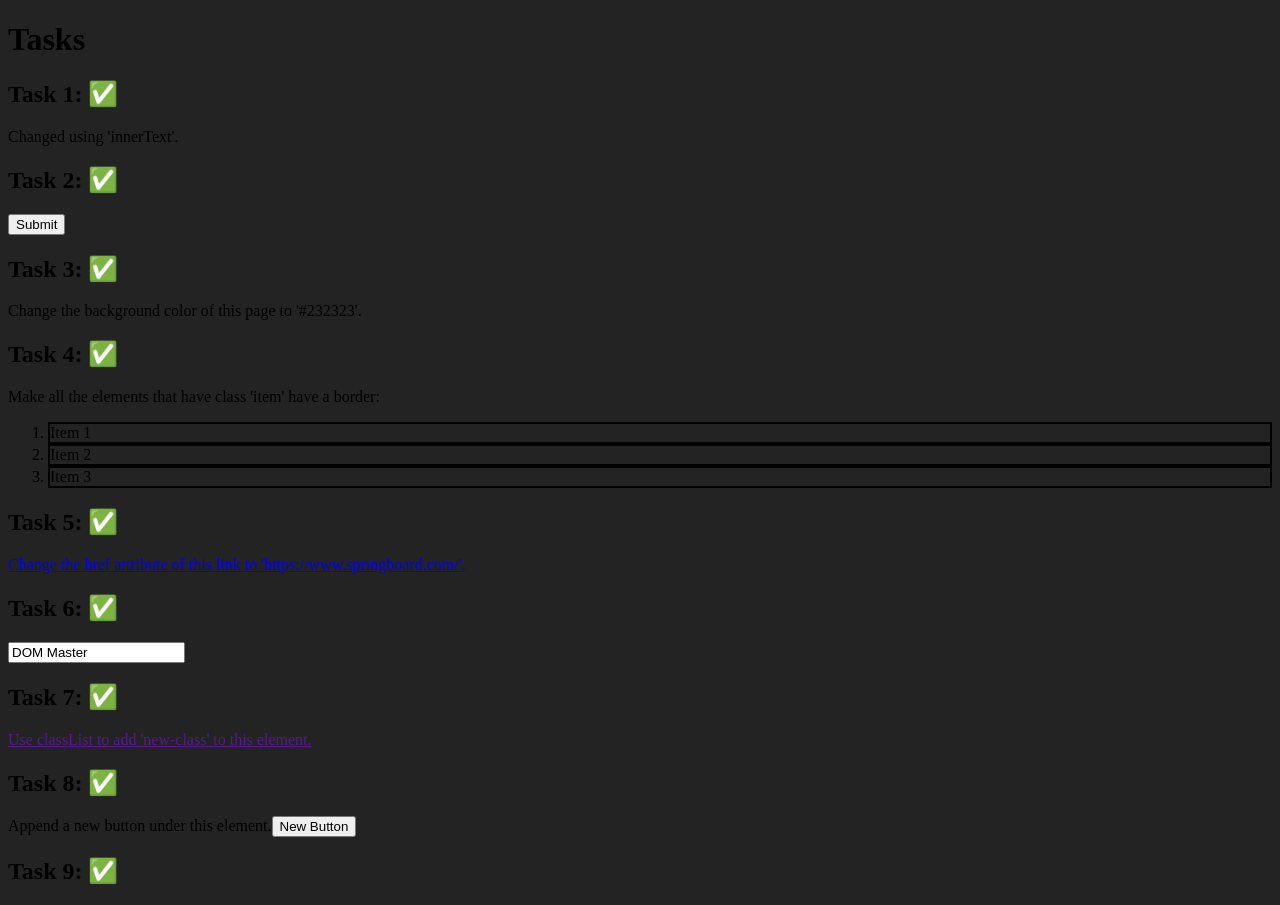
<file: DOM-Starter Code/index.html>
<!DOCTYPE html>
<html lang="en">
	<head>
		<meta charset="UTF-8">
		<title>DOM Manipulation Exercise</title>
	</head>
	<body>
		<h1>Tasks</h1>

		<div class="task"> 
			<h2>Task 1: <span id="test-result-1">❌</span></h2>
			<p id="task1">Use 'innerText' to change this content.</p>
		</div>

		<div class="task">
			<h2>Task 2: <span id="test-result-2">❌</span></h2>
			<p id="task2">Use 'innerHTML' to add a submit button here.</p>
		</div>

		<div class="task">
			<h2>Task 3: <span id="test-result-3">❌</span></h2>
			<p id="task3">Change the background color of this page to '#232323'.</p>
		</div>

		<div class="task">
			<h2>Task 4: <span id="test-result-4">❌</span></h2>
			<p id="task4">Make all the elements that have class 'item' have a border:</p>
			<ol>
				<li class="item">Item 1</li>
				<li class="item">Item 2</li>
				<li class="item">Item 3</li>
			</ol>
		</div>

		<div class="task">
			<h2>Task 5: <span id="test-result-5">❌</span></h2>
			<a id="task5"
			   href="">Change the href attribute of this link to 'https://www.springboard.com/'.</a>
		</div>

		<div class="task">
			<h2>Task 6: <span id="test-result-6">❌</span></h2>
			<input
					id="task6"
					type="text"
					placeholder="Change my value to 'DOM Master'"
					value=""
			/>
		</div>

		<div class="task">
			<h2>Task 7: <span id="test-result-7">❌</span></h2>
			<a
					id="task7"
					href=""
			>Use classList to add 'new-class' to this element.</a>
		</div>

		<div class="task">
			<h2>Task 8: <span id="test-result-8">❌</span></h2>
			<div id="task8">Append a new button under this element.</div>
		</div>

		<div class="task">
			<h2>Task 9: <span id="test-result-9">❌</span></h2>
			<div id="task9">Remove this element.</div>
		</div>

		<script src="reset.js"></script>
		<script src="solution.js"></script>
		<script src="test.js"></script>
	</body>
</html>
</file>
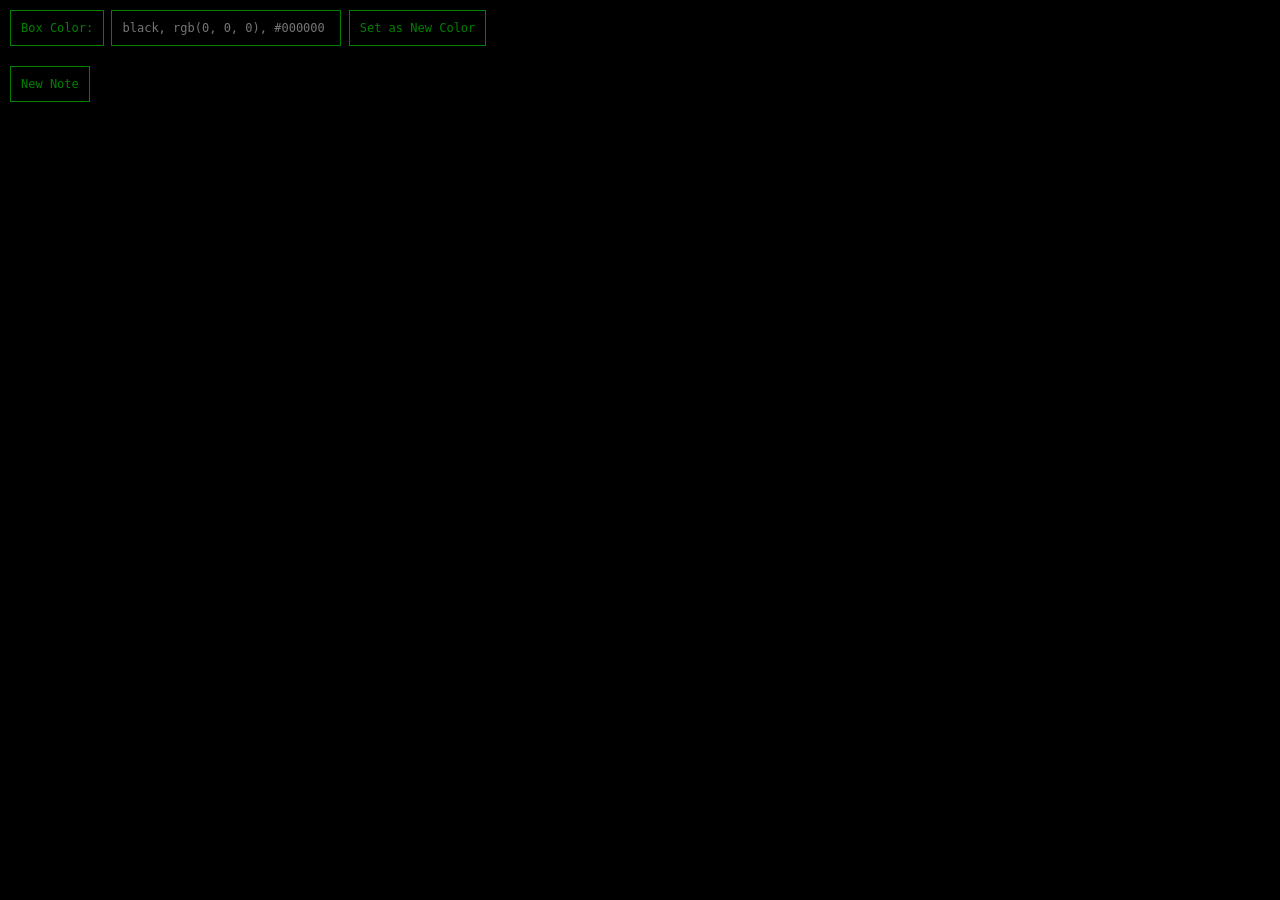
<file: Event-exercise Starter Code/index.html>
<!DOCTYPE html>
<html lang="en">
	<head>
		<meta charset="UTF-8">
		<title>Events Exercise</title>

		<link
				rel="stylesheet"
				href="style.css"
		>
		<script src="script.js"></script>
	</head>
	<body>
		<form id="color-form">
			<label for="color-input">Box Color:</label>
			<input
					type="text"
					id="color-input"
					placeholder="black, rgb(0, 0, 0), #000000"
			>

			<button type="submit">Set as New Color</button>
		</form>

		<button id="new-note-button">New Note</button>

		<div id="note-container">
			<!-- You'll create the notes here. -->
		</div>
	</body>
</html>
</file>
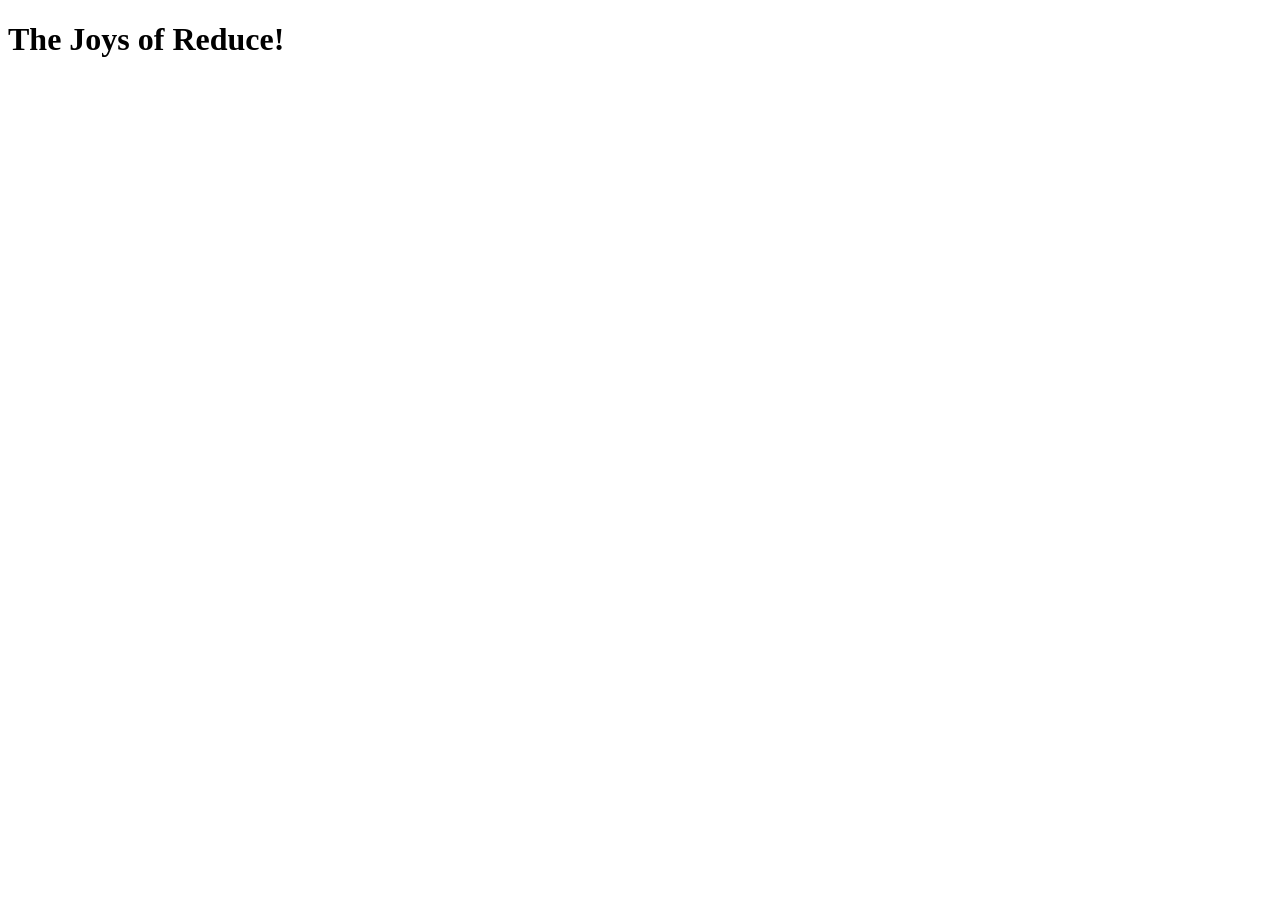
<file: js-array-methods-reduce-demo/index.html>
<!DOCTYPE html>
<html lang="en">

<head>
  <meta charset="UTF-8">
  <meta name="viewport" content="width=device-width, initial-scale=1.0">
  <meta http-equiv="X-UA-Compatible" content="ie=edge">
  <title>Reduce</title>
</head>

<body>
  <h1>The Joys of Reduce!</h1>
  <script src="app.js"></script>
</body>

</html>
</file>
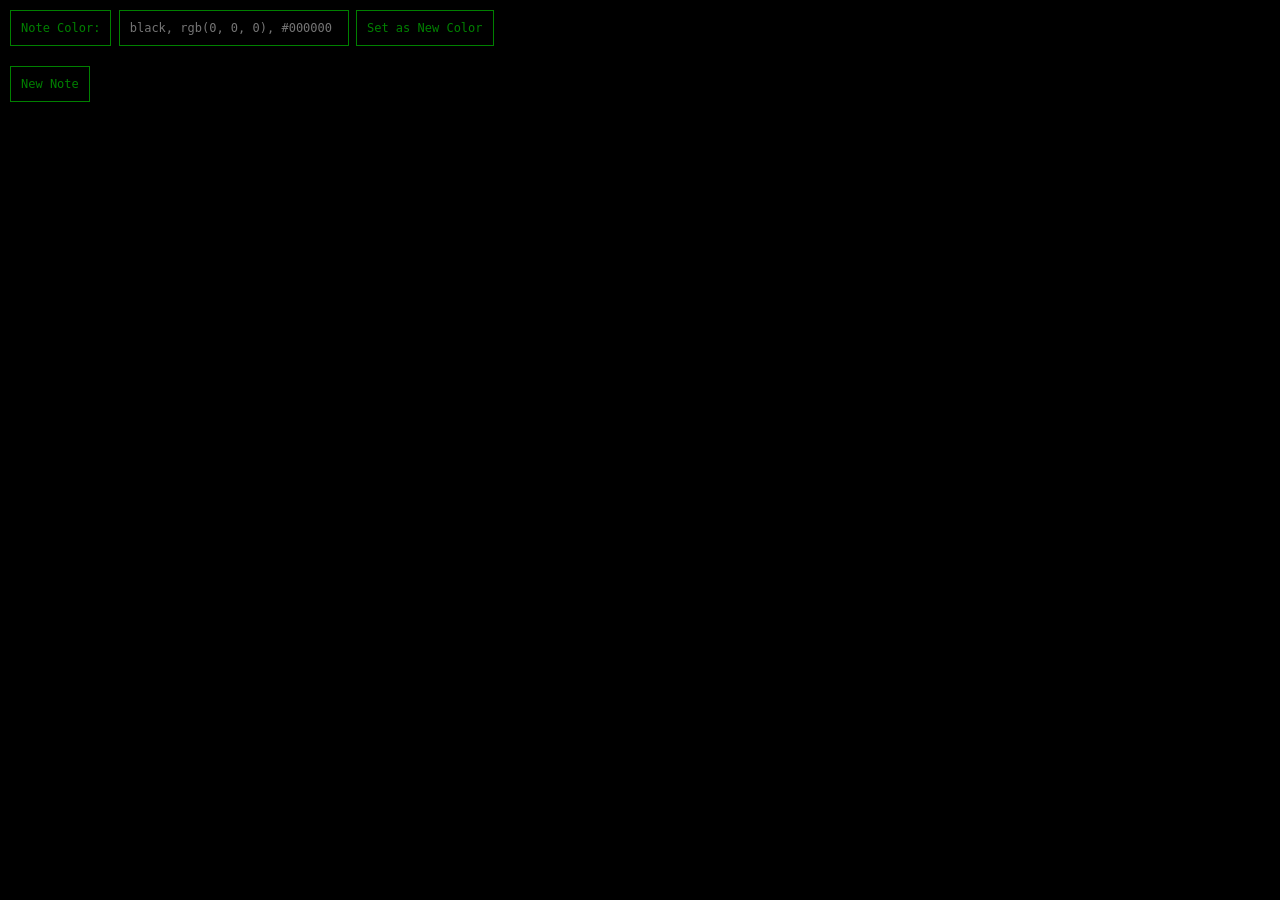
<file: local-storage Starter Code/index.html>
<!DOCTYPE html>
<html lang="en">
	<head>
		<meta charset="UTF-8">
		<title>Local Storage Exercise</title>

		<link
				rel="stylesheet"
				href="style.css"
		>
		<script src="script.js"></script>
	</head>
	<body>
		<form id="color-form">
			<label for="color-input">Note Color:</label>
			<input
					type="text"
					id="color-input"
					placeholder="black, rgb(0, 0, 0), #000000"
			>

			<button type="submit">Set as New Color</button>
		</form>

		<button id="new-note-button">New Note</button>

		<div id="note-container">
			<!-- You'll create the notes here. -->
		</div>
	</body>
</html>
</file>
<file: Event-exercise Starter Code/style.css>
*
{
  font-family: monospace;
  font-size: 12px;
  font-weight: 400;
  box-sizing: border-box;
  margin: 0;
  padding: 0;
}

body
{
  line-height: 1.5;
  color: green;
  background-color: black;
}

button
{
  padding: 10px;
  color: green;
  border: 1px solid green;
  background-color: black;
}

label {
  border: 1px solid green;
  padding: 10px;
}

input
{
  width: 230px;
  padding: 10px;
  color: white;
  border: 1px solid green;
  outline: none;
  background-color: black;
}

#new-note-button
{
  margin: 10px;
}

#color-form
{
  margin: 10px;
}

#note-container
{
  display: flex;
  flex-wrap: wrap;
}

.note
{
  font-family: monospace;
  display: flex;
  align-items: center;
  justify-content: center;
  width: 120px;
  height: 120px;
  margin: 10px;
  border: 1px solid green;
}
</file>
<file: local-storage Starter Code/style.css>
*
{
  font-family: monospace;
  font-size: 12px;
  font-weight: 400;
  box-sizing: border-box;
  margin: 0;
  padding: 0;
}

body
{
  line-height: 1.5;
  color: green;
  background-color: black;
}

button
{
  padding: 10px;
  color: green;
  border: 1px solid green;
  background-color: black;
}

label
{
  padding: 10px;
  border: 1px solid green;
}

input
{
  width: 230px;
  padding: 10px;
  color: white;
  border: 1px solid green;
  outline: none;
  background-color: black;
}

#new-note-button
{
  margin: 10px;
}

#color-form
{
  margin: 10px;
}

#note-container
{
  display: flex;
  flex-wrap: wrap;
}

.note
{
  font-family: monospace;
  display: flex;
  align-items: center;
  justify-content: center;
  width: 120px;
  height: 120px;
  margin: 10px;
  border: 1px solid green;
}

.note:focus-visible
{
  outline: 2px solid green;
}
</file>
